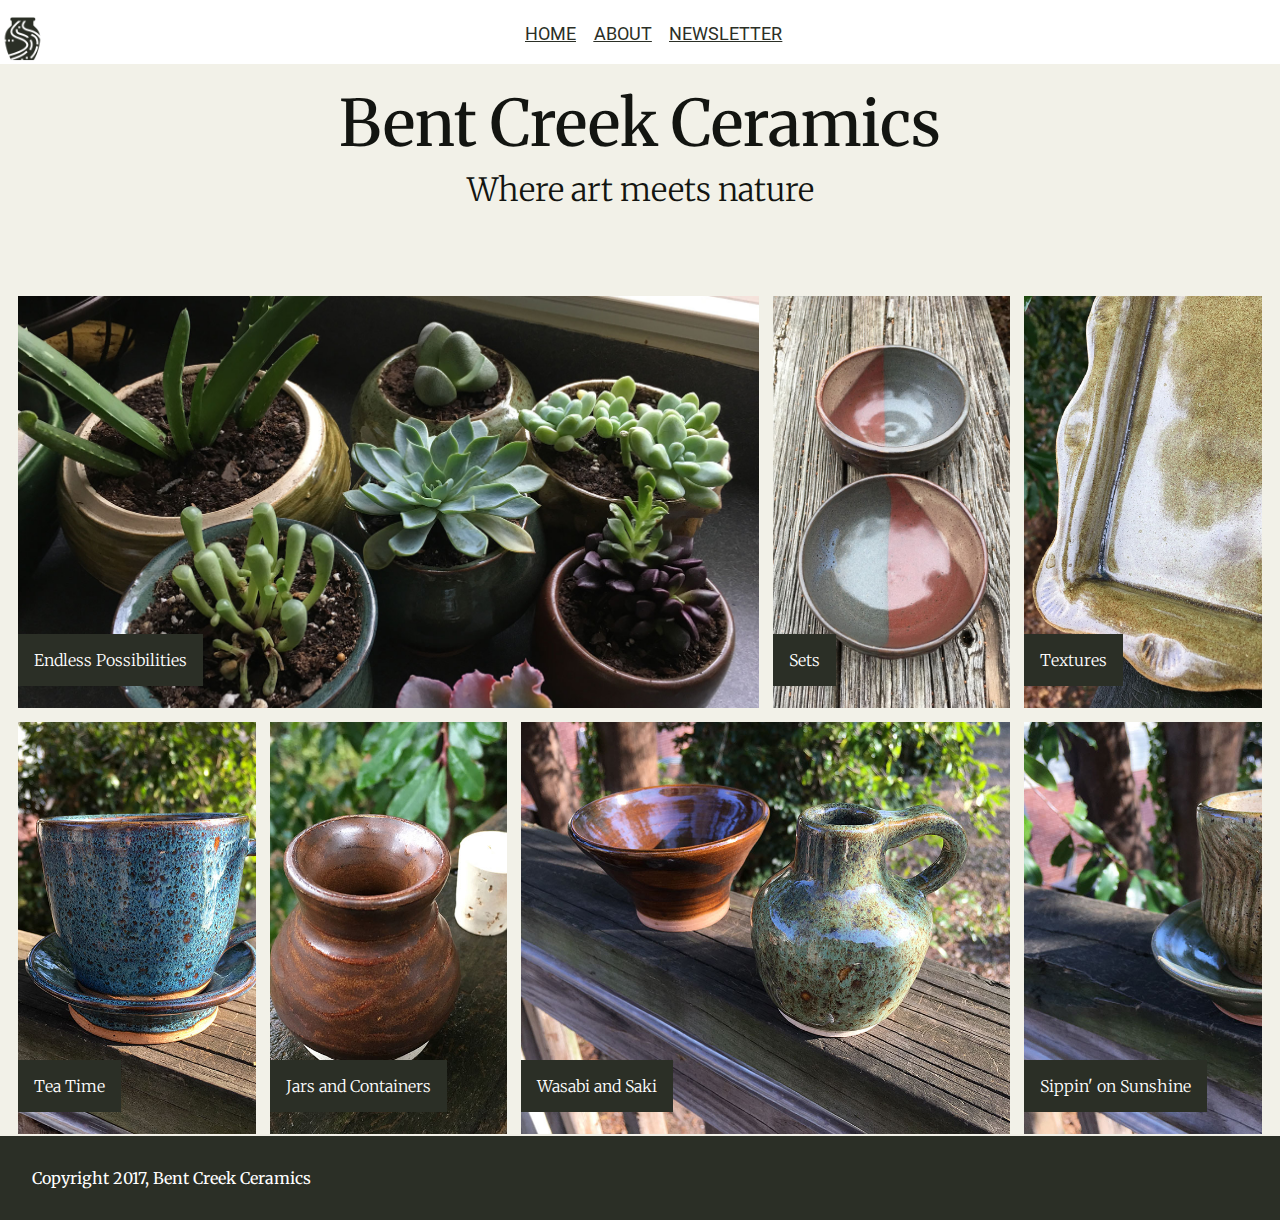
<file: index.html>
<!DOCTYPE html>
<html>
  <head>
    <meta charset="utf-8">
    <title>Bent Creek Ceramics</title>
    <link rel="shortcut icon" href="favicon.ico">
    <link rel="stylesheet" href="styles.css">
    <link href="https://fonts.googleapis.com/css?family=Merriweather:300,300i,400,400i,700|Roboto:300,300i,400,400i" rel="stylesheet">
  </head>
  <body>

    <header>
        <img class="logoNavBar" src="images/bent-creek-logo.png" alt="bent creek ceramics">

          <nav class="mainNavigationBar">
              <span><a href="index.html">home </a></span>
              <span><a href="about.html">about</a></span>
              <span><a href="newsletter.html">newsletter</a></span>
          </nav>

    </header>
  <section class="pageHeading">
      <h1>Bent Creek Ceramics</h1>
      <h2>Where art meets nature</h2>
  </section>


  <section class="wrapper">
    <div class="one"><h4>Endless Possibilities</h4></div>
    <div class="two"><h4>Sets</h4></div>
    <div class="three"><h4>Textures</h4></div>
    <div class="four"><h4>Tea Time</h4></div>
    <div class="five"><h4>Jars and Containers</h4></div>
    <div class="six"><h4>Wasabi and Saki</h4></div>
    <div class="seven"><h4>Sippin' on Sunshine</h4></div>
  </section>


    <footer>
      Copyright 2017, Bent Creek Ceramics
    </footer>

    <!-- OBJECT FIT -->
    <!-- <aside>
      <img src="images/product-2.jpg">
    </aside> -->

  </body>
</html>
</file>
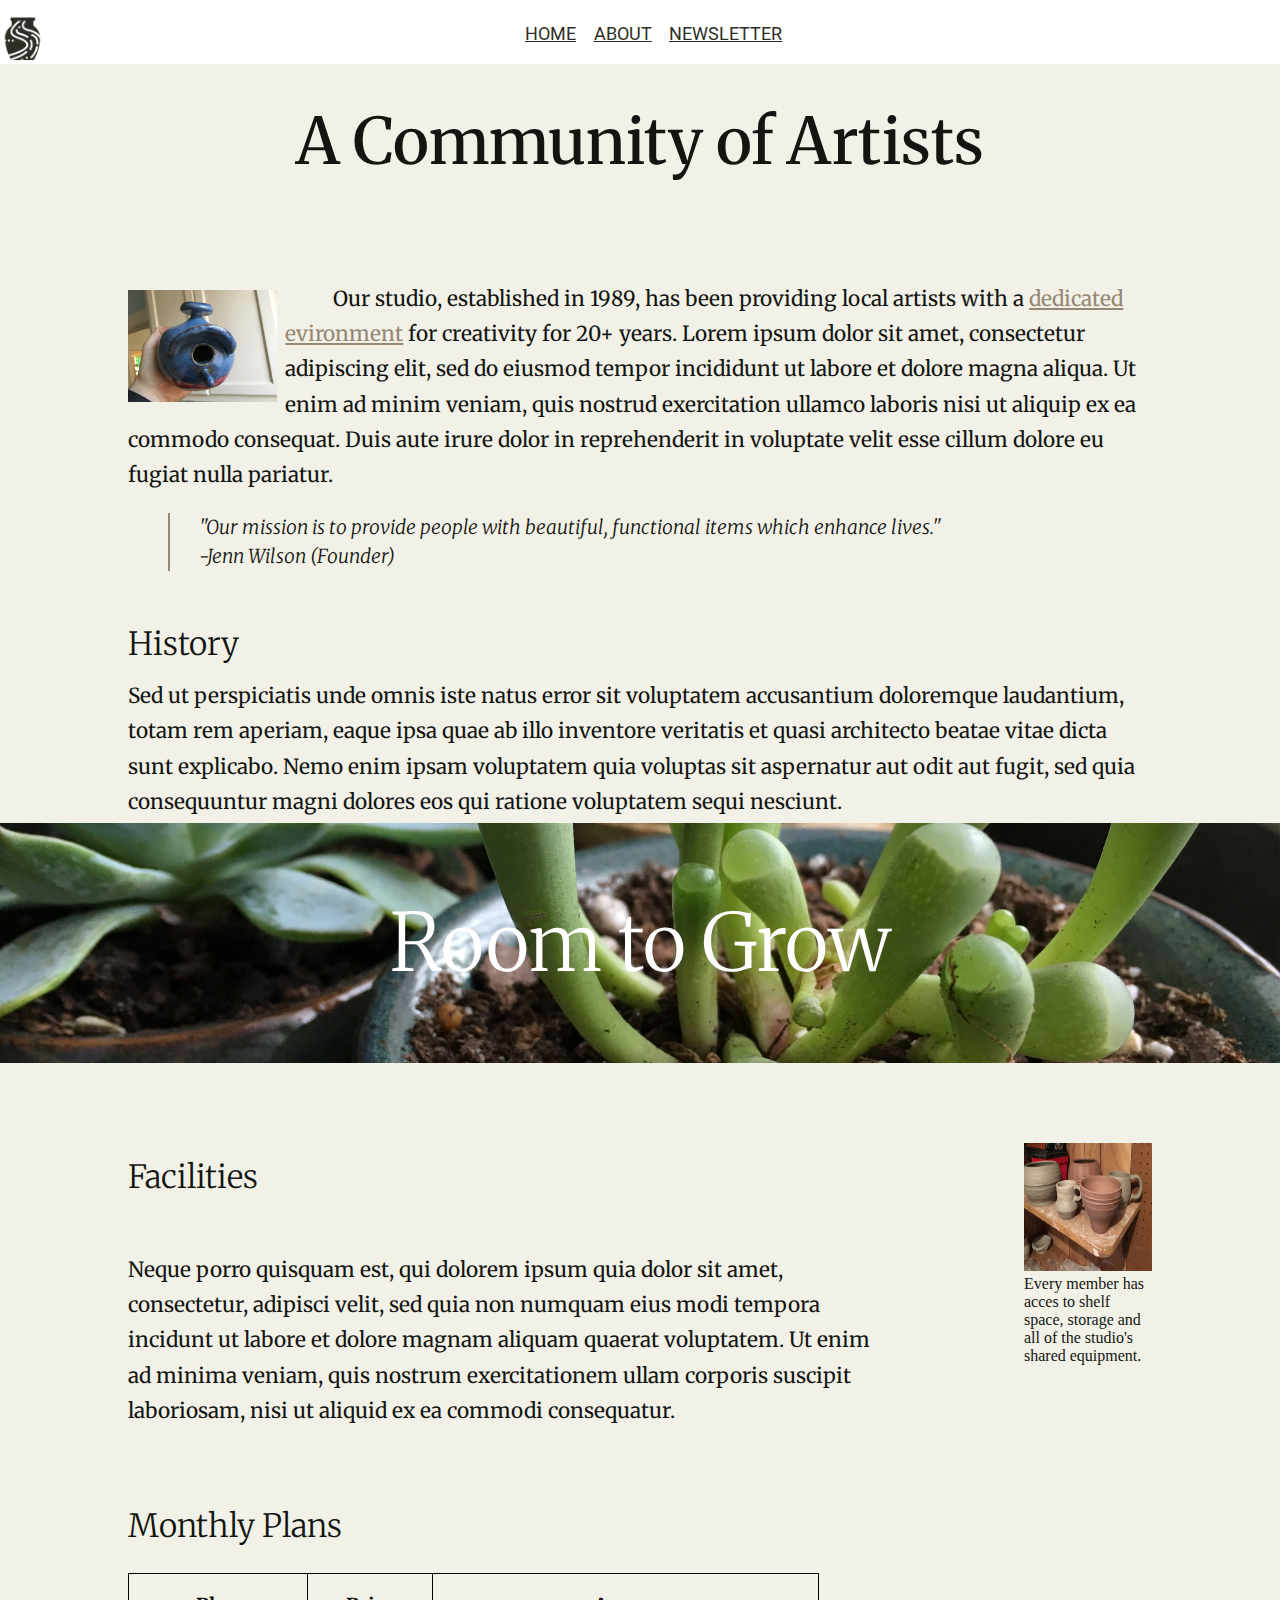
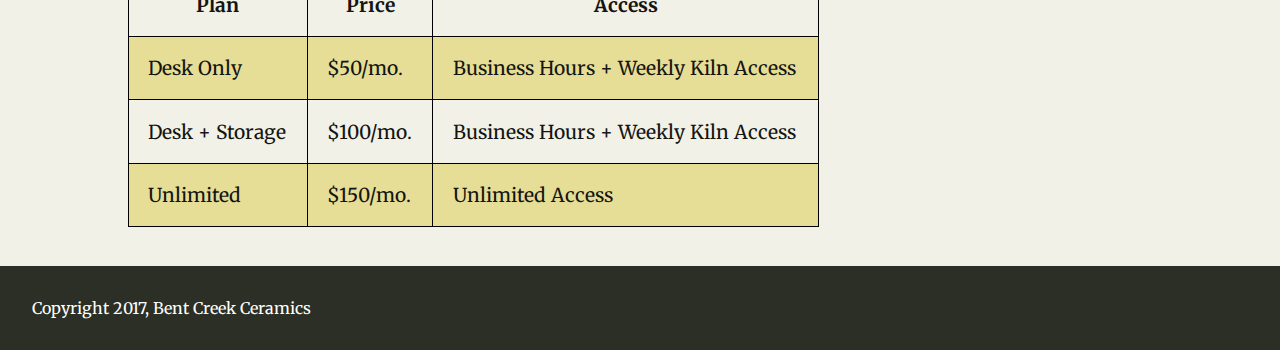
<file: about.html>
<!DOCTYPE html>
<html>
  <head>
    <meta charset="utf-8">
    <title>Bent Creek Ceramics - About</title>
    <link rel="shortcut icon" href="favicon.ico">
    <link rel="stylesheet" href="styles.css">
    <link href="https://fonts.googleapis.com/css?family=Merriweather:300,300i,400,400i,700|Roboto:300,300i,400,400i" rel="stylesheet">
  </head>
  <body>

    <header>
        <img class="logoNavBar" src="images/bent-creek-logo.png" alt="bent creek ceramics">

          <nav class="mainNavigationBar">
              <span><a href="index.html">home </a></span>
              <span><a href="about.html">about</a></span>
              <span><a href="newsletter.html">newsletter</a></span>
          </nav>

    </header>
<section class="aboutMainArticle">
  <h1>A Community of Artists</h1>
    <div>
        <span><img src="images/birdhouse.jpg" alt="ceramic birdhouse"></span>
        <span class = "aboutP">Our studio, established in 1989, has been providing local artists with a <a href="#imageBreak">dedicated evironment</a> for creativity for 20+ years. Lorem ipsum dolor sit amet, consectetur adipiscing elit, sed do eiusmod tempor incididunt ut labore et dolore magna aliqua. Ut enim ad minim veniam, quis nostrud exercitation ullamco laboris nisi ut aliquip ex ea commodo consequat. Duis aute irure dolor in reprehenderit in voluptate velit esse cillum dolore eu fugiat nulla pariatur.</span>
      </div>
      <blockquote>"Our mission is to provide people with beautiful, functional items which enhance lives."<br>
                  -Jenn Wilson (Founder)</blockquote>


  <div>
<h2>History</h2>
  <p class="aboutP">Sed ut perspiciatis unde omnis iste natus error sit voluptatem accusantium doloremque laudantium, totam rem aperiam, eaque ipsa quae ab illo inventore veritatis et quasi architecto beatae vitae dicta sunt explicabo. Nemo enim ipsam voluptatem quia voluptas sit aspernatur aut odit aut fugit, sed quia consequuntur magni dolores eos qui ratione voluptatem sequi nesciunt.</p>
</div>

</section>

<article id="imageBreak" class="imageBreak">
  <img src="images/background-3.jpg" alt="Room to Grow"><h2>Room to Grow</h2>
</article>

<section class="aboutSecondArticle">
    <div><h2>Facilities</h2><br>
    <p class="aboutP">Neque porro quisquam est, qui dolorem ipsum quia dolor sit amet, consectetur, adipisci velit, sed quia non numquam eius modi tempora incidunt ut labore et dolore magnam aliquam quaerat voluptatem. Ut enim ad minima veniam, quis nostrum exercitationem ullam corporis suscipit laboriosam, nisi ut aliquid ex ea commodi consequatur.</p>
  </div>

  <aside>
    <img src="images/background-1.jpg" alt="">
    Every member has acces to shelf space, storage and all of the studio's shared equipment.
  </aside>

<div>
  <h2> Monthly Plans</h2>
<table>
  <thead>
    <th>Plan</th>
    <th>Price</th>
    <th>Access</th>
  </thead>

    <tbody>
      <tr class="differentBackground">
        <td>Desk Only</td>
        <td>$50/mo.</td>
        <td>Business Hours + Weekly Kiln Access</td>
      </tr>
      <tr>
        <td>Desk + Storage</td>
        <td>$100/mo.</td>
        <td>Business Hours + Weekly Kiln Access</td>
      </tr>
      <tr class="differentBackground">
        <td>Unlimited</td>
        <td>$150/mo.</td>
        <td>Unlimited Access</td>
      </tr>
      </tbody>
    </table>

  </div>


  </section>
  <footer>
    Copyright 2017, Bent Creek Ceramics
  </footer>
  </body>
</html>
</file>
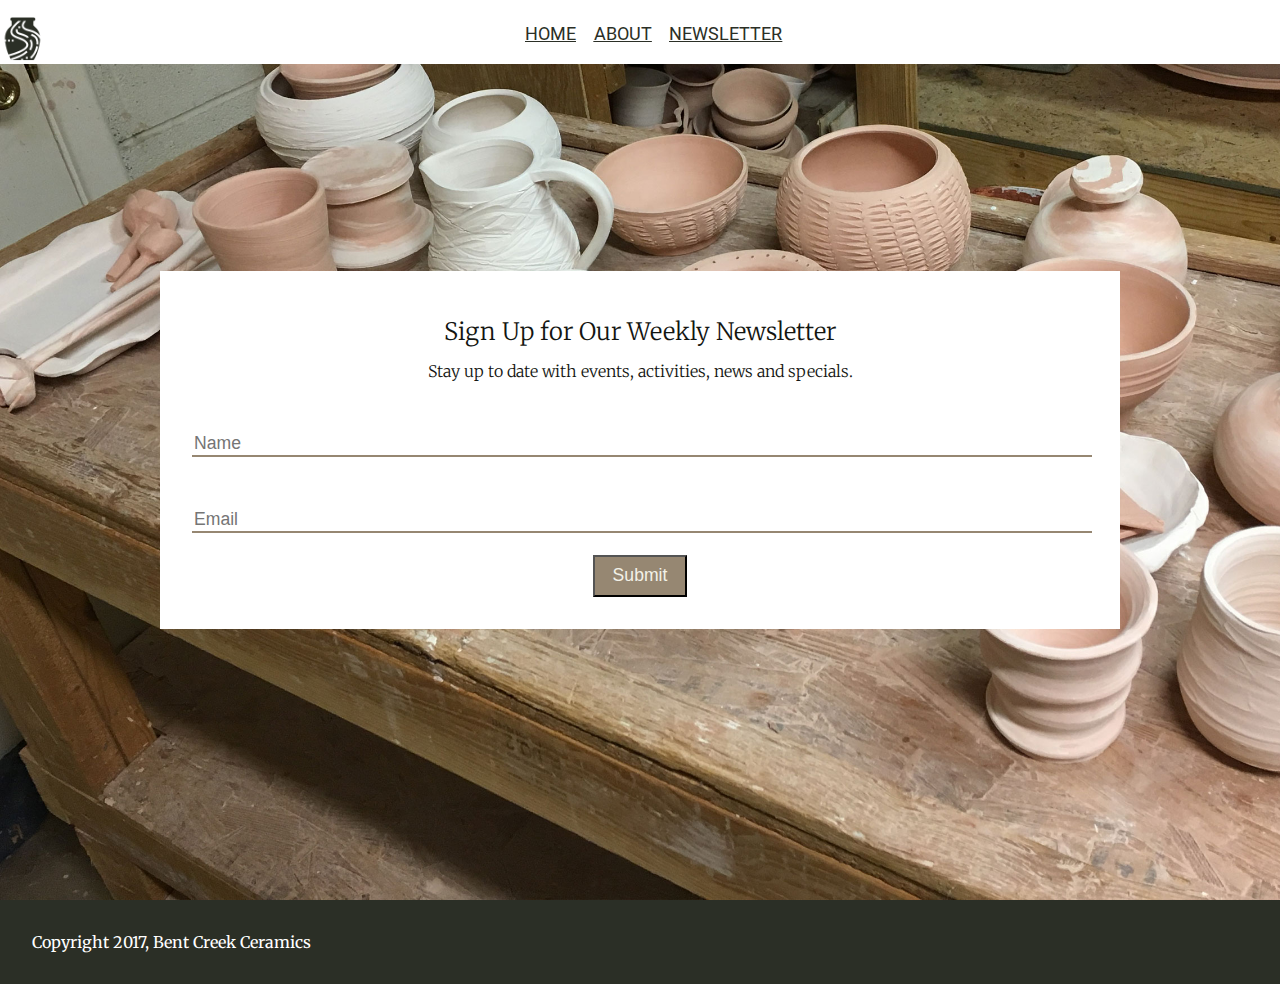
<file: newsletter.html>
<!DOCTYPE html>
<html>
  <head>
    <meta charset="utf-8">
    <title>Bent Creek Ceramics - Newsletter</title>
    <link rel="shortcut icon" href="favicon.ico">
    <link rel="stylesheet" href="styles.css">
    <link href="https://fonts.googleapis.com/css?family=Merriweather:300,300i,400,400i,700|Roboto:300,300i,400,400i" rel="stylesheet">
  </head>
  <body>

<header>
    <img class="logoNavBar" src="images/bent-creek-logo.png" alt="bent creek ceramics">

      <nav class="mainNavigationBar">
          <span><a href="index.html">home </a></span>
          <span><a href="about.html">about</a></span>
          <span><a href="newsletter.html">newsletter</a></span>
      </nav>

</header>

<section class="newsletterBackground">

    <form class="newsletterSignUp" action="index.html" method="post">
        <h1>Sign Up for Our Weekly Newsletter<h1>
        <h3>Stay up to date with events, activities, news and specials.</h3>

          <input id="userName" type="text" name="userName" placeholder="Name">
          <input id="userEmail" type="text" name="userEmail" placeholder="Email">
          <button id="signupButton" type="button" name="submit">Submit</button>
      </form>

</section>
    <footer>
      Copyright 2017, Bent Creek Ceramics
    </footer>
    <script type="text/javascript">
      var userName = document.getElementById('userName');
      var userEmail = document.getElementById('userEmail');
      var signupButton = document.getElementById('signupButton');
      signupButton.addEventListener('click', function(e) {
        var nameVal = userName.value;
        var emailVal = userEmail.value;
        if (nameVal && emailVal) {
          alert('Thanks for signing up, ' + nameVal + '. Newsletters will be sent to ' + emailVal);
          userName.value = "";
          userEmail.value = "";
        } else {
          alert('We would love for you to sign up, please provide both your name and email address.');
        }
      });
    </script>

  </body>

</html>
</file>
<file: styles.css>
/**{
  font-family: 'Merriweather', serif;
  font-family: 'Roboto', sans-serif;
}*/
/*.newsletterPage{
  width: 100%;
  display: flex;
  justify-content: center;
  align-content: center;
  flex-direction: column;

}*/

/**{
  margin: 0

  fixes the width of the page, but doesn't make the header scroll.
}*/

body{
  margin: 0;
  background-color: #F2F1E8;
  color: #131511;
}

a{
  color: #968772;
}

header{
  width: 100%;
  position:fixed;
  /*overflow: scroll;*/
  height: 3em;
  background: white;
  padding-top: 1em;
  top:0;
  margin: 0;
  z-index: 100;

}

h1{
  font-family: 'Merriweather', serif;
  font-size: 4em;
  font-weight: 500;
  line-height: .5em;
}

h2{
  font-family: 'Merriweather', serif;
  font-size: 2em;
  font-weight: 300;
  line-height: .5em;
}

.pageHeading{
  padding-top: 4em;
  text-align: center;
}

.logoNavBar{
  float:left;
  height: 2.8em;
  display:flow-root;
}



nav{
  display:flex;
  align-items: center;
  justify-content: center;
  padding: 0;
  margin-top: .5em;
  text-decoration: underline;
  }

.mainNavigationBar{
  text-transform: uppercase;

}

.mainNavigationBar a{
  color: #2B2F26;
  font-size: 1.1em;
  font-family: 'Roboto', sans-serif;
  margin-right: 1em;

}

.mainNavigationBar a:hover{
  color: #CD5D67;
  text-decoration: underline;
}

.mainNavigationBar a:active{
  color: #968772;
  text-decoration: underline;
}

.newsletterBackground{
  display: flex;
  background-image: url('images/background-2.jpg');
  background-size: cover;
  background-origin: content-box;
  height: 100vh;
}

.newsletterBackground h1{
  font-family: 'Merriweather', serif;
  font-weight: 300;
  font-size: 1.5em;
  line-height: 1.1em;

}

.newsletterBackground, h3{
  font-family: 'Merriweather', serif;
  font-weight: 300;
  font-size: 1em;

}

.newsletterSignUp{
  text-align: center;
  align-items: center;
  align-self: center;
  padding: 2em;
  background-color: white;
  margin: 5em 10em 5em 10em;
  width: 75%;
}

button{
  background-color: #968772;
  color: #F2F1E8;
  font-size: 1.1em;
  padding: .5em 1em;
}

button hover{
  background-color: #967343;
  color: #FFFFFF;
}

#userName{
  border: none;
  color: gray;
  font-size: 1.1em;
  width: 100%;
  padding-top: 2em;
  border-bottom: 2px solid #968772;
  margin-bottom: 1em;

}

#userEmail{
  border: none;
  color: gray;
  width: 100%;
  font-size: 1.1em;
  padding-top:2em;
  border-bottom: 2px solid #968772;
  margin-bottom: 1.2em;

}

#userName hover{
  border-bottom: 2px solid #967343;
}

#userEmail hover{
  border-bottom: 2px solid #967343;

}

/*Images Container for index.html and image scaling*/
h4{
  font-family: 'Merriweather', serif;
  background-color: #2B2F26;
  font-weight: 300;
  padding: 1em 1em;
  color: white;
  margin-right:auto;
  margin-left:0;
}
.wrapper {
  max-width: 100%;
  display:flex;
  margin-top: 6em;
  margin-left: 1em;
  margin-right: 1em;
}

.wrapper > div {
  display:flex;
  flex-direction: column-reverse;
  border: 2px solid #F2F1E8;
  background-color: white;
}


/*gridwrapper */
.wrapper{
  display: grid;
  grid-template-columns: repeat(5, 1fr);
  grid-gap: 10px;
  grid-auto-rows: minmax(26em, auto);
}

.one {
  grid-column: 1/4;
  grid-row: 1;
  background-image:url(images/product-1.jpg);
  background-size: cover;
  background-position: center;
}

/*. FUNCTIONS LIKE BACKGROUND IMAGE buttonwrapper img {
  object-fit: cover;
  make two classes in html define rows.

  what happens if there was no css?

  also what happens if you want to add multiple other
  images?
}*/

.two {
  grid-column: 4;
  grid-row: 1;
  background-image:url(images/product-2.jpg);
  background-size: cover;
  background-position: center;
}
.three {
  grid-column: 5;
  grid-row: 1;
  background-image:url(images/product-3.jpg);
  background-size: cover;
  background-position: center;
}
.four {
  background-image:url(images/product-4.jpg);
  background-size: cover;
  background-position: center;
  grid-column: 1;
  grid-row: 2;
}
.five {
  background-image:url(images/product-5.jpg);
  background-size: cover;
  background-position: center;
  grid-column: 2;
  grid-row: 2;
}
.six {
  background-image:url(images/product-6.jpg);
  background-size: cover;
  background-position: center;
  grid-column: 3 / 5;
  grid-row: 2;
}

.seven{
  background-image:url(images/product-7.jpg);
  background-size: cover;
  overflow: visible;
  grid-column: 5;
  grid-row: 2;
}
/*END OF GRID*/

.aboutMainArticle h1{
  display:flex;
  align-items: center;
  justify-content: center;
  flex-wrap:wrap;
  padding:  8%;

}

.aboutMainArticle {
  width: 80%;
  margin-left:10%;
  margin-right: 10%
}

.aboutMainArticle div{
  display: inline;
  font-family: "Merriweather", serif;
  padding-bottom: 2em;
  padding-top: 1em;
  padding-right: 3em;
  padding-left: 3em
}


.aboutMainArticle img{
  float:left;
  height: 7em;
  padding-top: .5em;
  padding-right: .5em;
  padding-bottom: .8em;

}
.aboutP{
  font-family: "Merriweather", serif;
  font-size: 1.3em;
  line-height: 1.7em;
  padding-bottom: 2em;
  font-weight: 400;
}
footer{
  font-family: 'Merriweather', serif;
  text-align: left;
  color: white;
  background-color: #2B2F26;
  width: 100%;
  padding: 2em;
}


blockquote{
  clear: both;
  font-family: "Merriweather", serif;
  font-style: italic;
  border-left:  2px solid #968772;
  width: 100%;
  font-size: 1.2em;
  line-height: 1.5em;
  padding-left: 1.5em;
  font-weight: 300;
}

.imageBreak{
  position: relative;
  width:100%;
  height: 15em;
  padding-top: 0;
  top: -5em;
  display: flex;
  justify-content: center;
  align-items: center;
}

.imageBreak h2{
  color: white;
  text-align: center;
  font-size: 5em;
  position: relative;
  z-index: 1;

}
.imageBreak img{
  object-fit: cover;
  width: 100%;
  height: 100%;
  position: absolute;
  z-index: -1;
}

.aboutSecondArticle{
  width: 80%;
  margin-left: 10%;
  margin-right: 10%;
  flex-wrap: wrap;

}

.aboutSecondArticle h1{
  display:flex;
  align-items: center;
  justify-content: space-around;
  padding-left: 14%;
  padding-right: 14%;
  flex-wrap: wrap;
}

.aboutSecondArticle h2{
  clear: both;
  align-self: flex-start;
}

.aboutSecondArticle div{
  clear:both;
  display: inline-block;
  font-family: "Merriweather", serif;
  width: 75%
}

aside {
  float: right;
  display: inline-block;
  width: 25%;
  height: 8em;
  width: 8em;
  object-fit: contain;
  position: relative;
}

aside img{
  width: 100%;
  height: 100%;
}

table, th, td{
  border:1px solid black;
  padding: 1em;

}

table{

  font-family: "Merriweather", serif;
  border-collapse: collapse;
  width: 90%;
  font-size: 1.2em;
  margin-top: 2em;
  margin-bottom: 2em;
  margin-right: 9em;
  padding: 2em;
  padding-left: 0
}

.differentBackground td{
  background-color:  #E6DD96; important!
}
</file>
